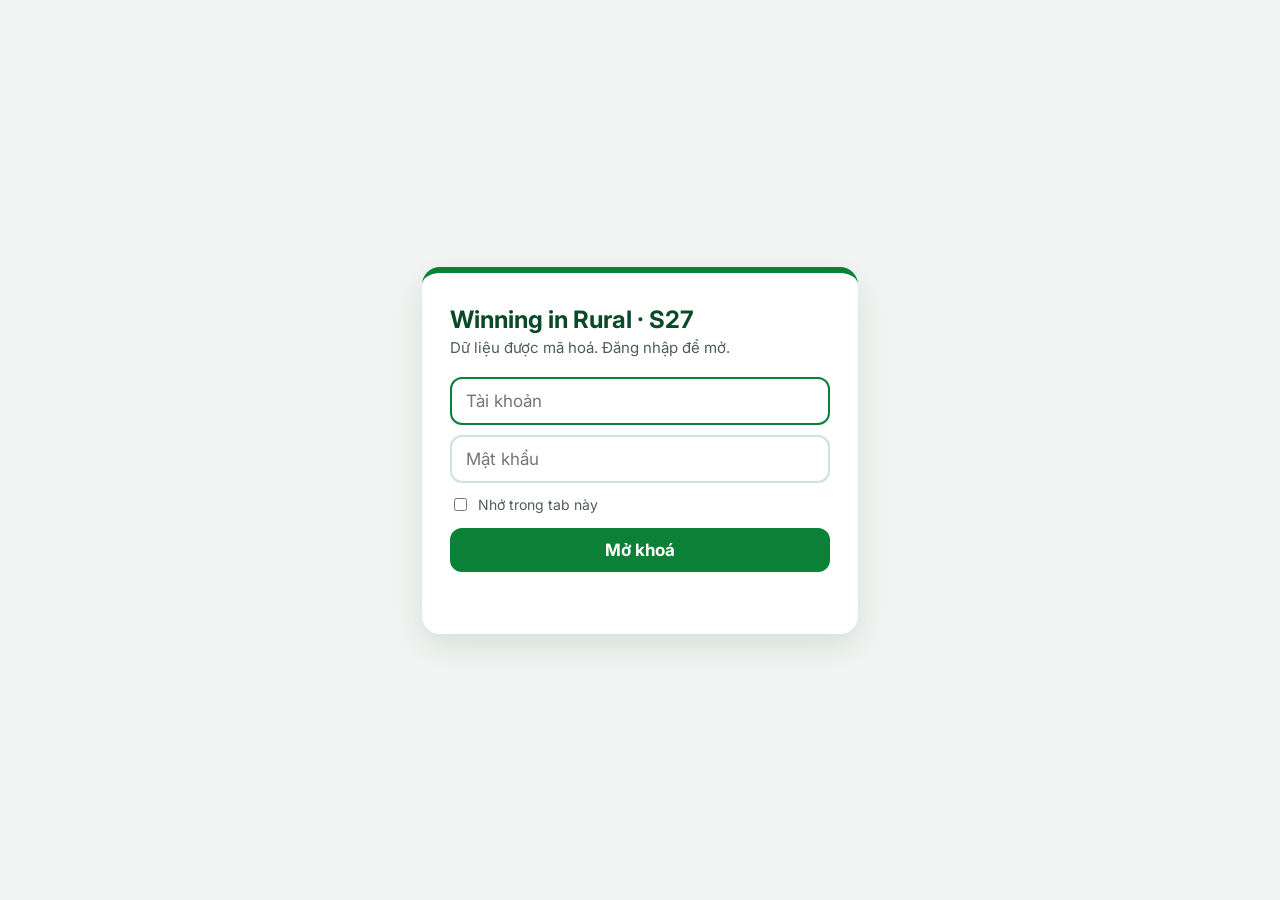
<file: index.html>
<!doctype html>
<html lang="vi"><head><meta charset="utf-8">
<meta id="vp" name="viewport" content="width=device-width,initial-scale=1">
<script>
/* Điện thoại / Fold / tablet: hiện nguyên khung laptop (rộng 1536px) thu nhỏ vừa màn, tự zoom bằng 2 ngón.
   Chỉ điện thoại cầm dọc (màn < 500px) giữ giao diện điện thoại. */
(function(){var DW=1536,m=document.getElementById('vp');
function set(){var touch=matchMedia('(pointer:coarse)').matches||('ontouchstart' in window);
var land=matchMedia('(orientation:landscape)').matches;var sw=Math.min(screen.width,screen.height);
var desk=touch&&(land||sw>=500);
var c=desk?'width='+DW+',user-scalable=yes,maximum-scale=5':'width=device-width,initial-scale=1';
if(m.getAttribute('content')!==c)m.setAttribute('content',c);}
set();try{matchMedia('(orientation:landscape)').addEventListener('change',set)}catch(e){}window.addEventListener('orientationchange',function(){setTimeout(set,50)});})();
</script>
<meta name="robots" content="noindex,nofollow">
<title>Winning in Rural · S27</title>
<link rel="preconnect" href="https://fonts.googleapis.com"><link rel="preconnect" href="https://fonts.gstatic.com" crossorigin>
<link href="https://fonts.googleapis.com/css2?family=Inter:wght@400;500;600;700;800&display=swap" rel="stylesheet">
<style>
body{margin:0;background:#F2F5F3;font-family:Inter,"Noto Sans",system-ui,sans-serif}
#gate{min-height:100vh;display:flex;align-items:center;justify-content:center;padding:24px;box-sizing:border-box}
#gate form{width:100%;max-width:380px;background:#fff;border-radius:18px;padding:32px 28px;box-shadow:0 12px 32px rgba(11,74,40,.12);border-top:6px solid #0B8137}
#gate h1{margin:0 0 4px;font-size:24px;color:#0B4A28}
#gate p{margin:0 0 20px;color:#4F5E55;font-size:15px}
#gate input{width:100%;box-sizing:border-box;font:inherit;font-size:17px;padding:12px 14px;border:2px solid #CFE3D6;border-radius:12px;outline:none}
#gate input:focus{border-color:#0B8137}
#gate button{margin-top:14px;width:100%;font:inherit;font-size:17px;font-weight:700;color:#fff;background:#0B8137;border:0;border-radius:12px;padding:12px;cursor:pointer}
#gate button:disabled{opacity:.6;cursor:wait}
#gate .err{color:#B42318;font-size:14px;min-height:20px;margin:10px 0 0}
#gate label{display:flex;gap:8px;align-items:center;margin-top:12px;font-size:14px;color:#4F5E55}
#gate label input{width:auto}
#lockbtn{position:fixed;right:14px;bottom:14px;z-index:9999;font:inherit;font-size:13px;font-weight:600;color:#0B4A28;background:#E8F4EC;border:1px solid #CFE3D6;border-radius:999px;padding:6px 14px;cursor:pointer}
.pp{font-family:Inter,"Noto Sans",sans-serif!important}
</style></head>
<body>
<div id="gate"><form autocomplete="off">
<h1>Winning in Rural · S27</h1>
<p>Dữ liệu được mã hoá. Đăng nhập để mở.</p>
<input type="text" id="us" placeholder="Tài khoản" autocapitalize="none" autocorrect="off" spellcheck="false" autofocus required style="margin-bottom:10px">
<input type="password" id="pw" placeholder="Mật khẩu" required>
<label><input type="checkbox" id="keep"> Nhớ trong tab này</label>
<button type="submit" id="go">Mở khoá</button>
<p class="err" id="err" role="alert"></p>
</form></div>
<script src="d3.min.js"></script>
<script>
/* Bản web winning-in-rural.
   CODE để sửa tự do (ai cầm GitHub): app.js, app.css, app-body.html.
   DỮ LIỆU mã hoá: data.enc (số chia, mail) + f/*.bin. Đổi data cần build lại bằng mật khẩu. */
(function(){
const META={"iter": 600000, "u": {"fbaebe8d7cac587f24d926ce0a872d800451e2d00d054b6f979395f28ef8789f": {"s": "1SGb3ni+jzaPLGaN/q66rA==", "i": "l5+lJIsWqlpcS0HB", "w": "pQtZHSVlB+DrN7U+s9VX0VmHZ5JCRy8tPNk2Z2BlC8kOvIPxX1XsbafUJwZOLyRT"}, "004df0044f8ca118720bdca0bd89cce77f22221ac52523f18469bdf6e92015e2": {"s": "I8J0eUE+ea9p3uVBsQeREg==", "i": "2GFYx6PiDZvgP8xM", "w": "yf/yf1KY+exYULw31UVvgpHeFKYenwsFemr2yNJtW7qaIboo613nO47hlJh36/wq"}, "a73eef4ee87383c579c7d72b696f0cd61d0fe6e58b6c0c2f595d92a9a5d23d82": {"s": "a+aAwIpGbJoxagBHkGyVmQ==", "i": "qrBW3WQRAwQVOxpc", "w": "TbrnYkTUXMKAkmVsaIkLrlLPsv4KHwicNhD6fhNPAvr+CI6nFPIrj88OAxgo5sNa"}}};
const b64=s=>Uint8Array.from(atob(s),c=>c.charCodeAt(0));
const u8b64=u=>{let s='';for(let i=0;i<u.length;i+=32768)s+=String.fromCharCode.apply(null,u.subarray(i,i+32768));return btoa(s);};
const SK='wir_s27_k';
let KEY=null;
const OF=window.fetch.bind(window);
async function derive(us,pw){
  us=us.trim().toLowerCase();const enc=new TextEncoder();
  const hid=Array.from(new Uint8Array(await crypto.subtle.digest('SHA-256',enc.encode('wir|'+us)))).map(b=>b.toString(16).padStart(2,'0')).join('');
  const e=META.u[hid];if(!e)throw new Error('pw');
  const base=await crypto.subtle.importKey('raw',enc.encode(us+'\n'+pw),'PBKDF2',false,['deriveKey']);
  const kek=await crypto.subtle.deriveKey({name:'PBKDF2',salt:b64(e.s),iterations:META.iter,hash:'SHA-256'},base,{name:'AES-GCM',length:256},false,['decrypt']);
  let raw;try{raw=await crypto.subtle.decrypt({name:'AES-GCM',iv:b64(e.i)},kek,b64(e.w));}catch(_){throw new Error('pw');}
  return crypto.subtle.importKey('raw',raw,{name:'AES-GCM'},true,['decrypt']);
}
async function dec(buf){const u=new Uint8Array(buf);return crypto.subtle.decrypt({name:'AES-GCM',iv:u.subarray(0,12)},KEY,u.subarray(12));}
async function getBin(p){const r=await OF(p,{cache:'no-cache'});if(!r.ok)throw new Error('net');return r.arrayBuffer();}
function loadCss(href){return new Promise((res,rej)=>{const l=document.createElement('link');l.rel='stylesheet';l.href=href;l.onload=res;l.onerror=res;document.head.appendChild(l);});}
function loadJs(src){return new Promise((res,rej)=>{const s=document.createElement('script');s.src=src;s.onload=res;s.onerror=rej;document.body.appendChild(s);});}

async function boot(B){
  // B = {data, files}
  document.getElementById('gate').remove();
  const V=Date.now();await loadCss('app.css?v='+V);
  const bodyHtml=await (await OF('app-body.html?v='+V,{cache:'no-store'})).text();
  const wrap=document.createElement('div');wrap.innerHTML=bodyHtml;document.body.appendChild(wrap);
  const lb=document.createElement('button');lb.id='lockbtn';lb.textContent='Khoá';lb.onclick=()=>{try{sessionStorage.removeItem(SK)}catch(e){}location.reload();};document.body.appendChild(lb);
  // dashboard shim (giống runtime của artifact, chỉ đọc)
  const DATA=B.data,draws={},calcs={},cv={};
  function run(n){document.querySelectorAll('[data-draw="'+n+'"]').forEach(el=>{if(!draws[n])return;try{draws[n](el)}catch(e){console.error(n,e)}});}
  window.dash={data:id=>{if(DATA[id])return{status:'ok',data:DATA[id]};if(calcs[id]){if(!cv[id])cv[id]=calcs[id].fn(...calcs[id].inputs.map(i=>DATA[i]));return{status:'ok',data:cv[id]};}return{status:'missing',data:[]};},
    draw:(n,fn)=>{if(fn){draws[n]=fn;run(n);return;}run(n);},calc:(id,o)=>{calcs[id]=o;},onData:fn=>fn(),setLink:()=>{}};
  const save=async({filename,data})=>{const blob=data instanceof Blob?data:new Blob([data]);const a=document.createElement('a');a.href=URL.createObjectURL(blob);a.download=filename;document.body.appendChild(a);a.click();setTimeout(()=>{URL.revokeObjectURL(a.href);a.remove();},1500);};
  window.claude={use:async k=>k==='downloads'?{save}:null};
  // file nguồn: /_blob/... -> file mã hoá f/*.bin
  window.fetch=async(u,o)=>{const s=typeof u==='string'?u:(u&&u.url)||'';const p=B.files[s];
    if(!p)return OF(u,o);const plain=await dec(await getBin(p));
    return new Response(plain,{status:200,headers:{'Content-Type':'application/json'}});};
  await loadJs('app.js?v='+V);
}

async function open(){
  const bin=await getBin('data.enc');
  let plain;try{plain=await dec(bin);}catch(e){throw new Error('pw');}
  await boot(JSON.parse(new TextDecoder().decode(plain)));
}
async function tryKept(){
  let raw=null;try{raw=sessionStorage.getItem(SK);}catch(e){}
  if(!raw)return false;
  try{KEY=await crypto.subtle.importKey('raw',b64(raw),{name:'AES-GCM'},true,['decrypt']);await open();return true;}
  catch(e){try{sessionStorage.removeItem(SK)}catch(_){}KEY=null;return false;}
}
const f=document.querySelector('#gate form'),err=document.getElementById('err'),go=document.getElementById('go');
f.onsubmit=async ev=>{ev.preventDefault();err.textContent='';go.disabled=true;go.textContent='Đang mở…';
  const keep=document.getElementById('keep').checked;
  try{KEY=await derive(document.getElementById('us').value,document.getElementById('pw').value);
    if(keep){try{sessionStorage.setItem(SK,u8b64(new Uint8Array(await crypto.subtle.exportKey('raw',KEY))));}catch(e){}}
    await open();
  }catch(e){KEY=null;try{sessionStorage.removeItem(SK)}catch(_){}err.textContent=e.message==='pw'?'Sai tài khoản hoặc mật khẩu.':'Không tải được dữ liệu, thử lại.';go.disabled=false;go.textContent='Mở khoá';}
};
tryKept();
})();
</script>
</body></html>
</file>
